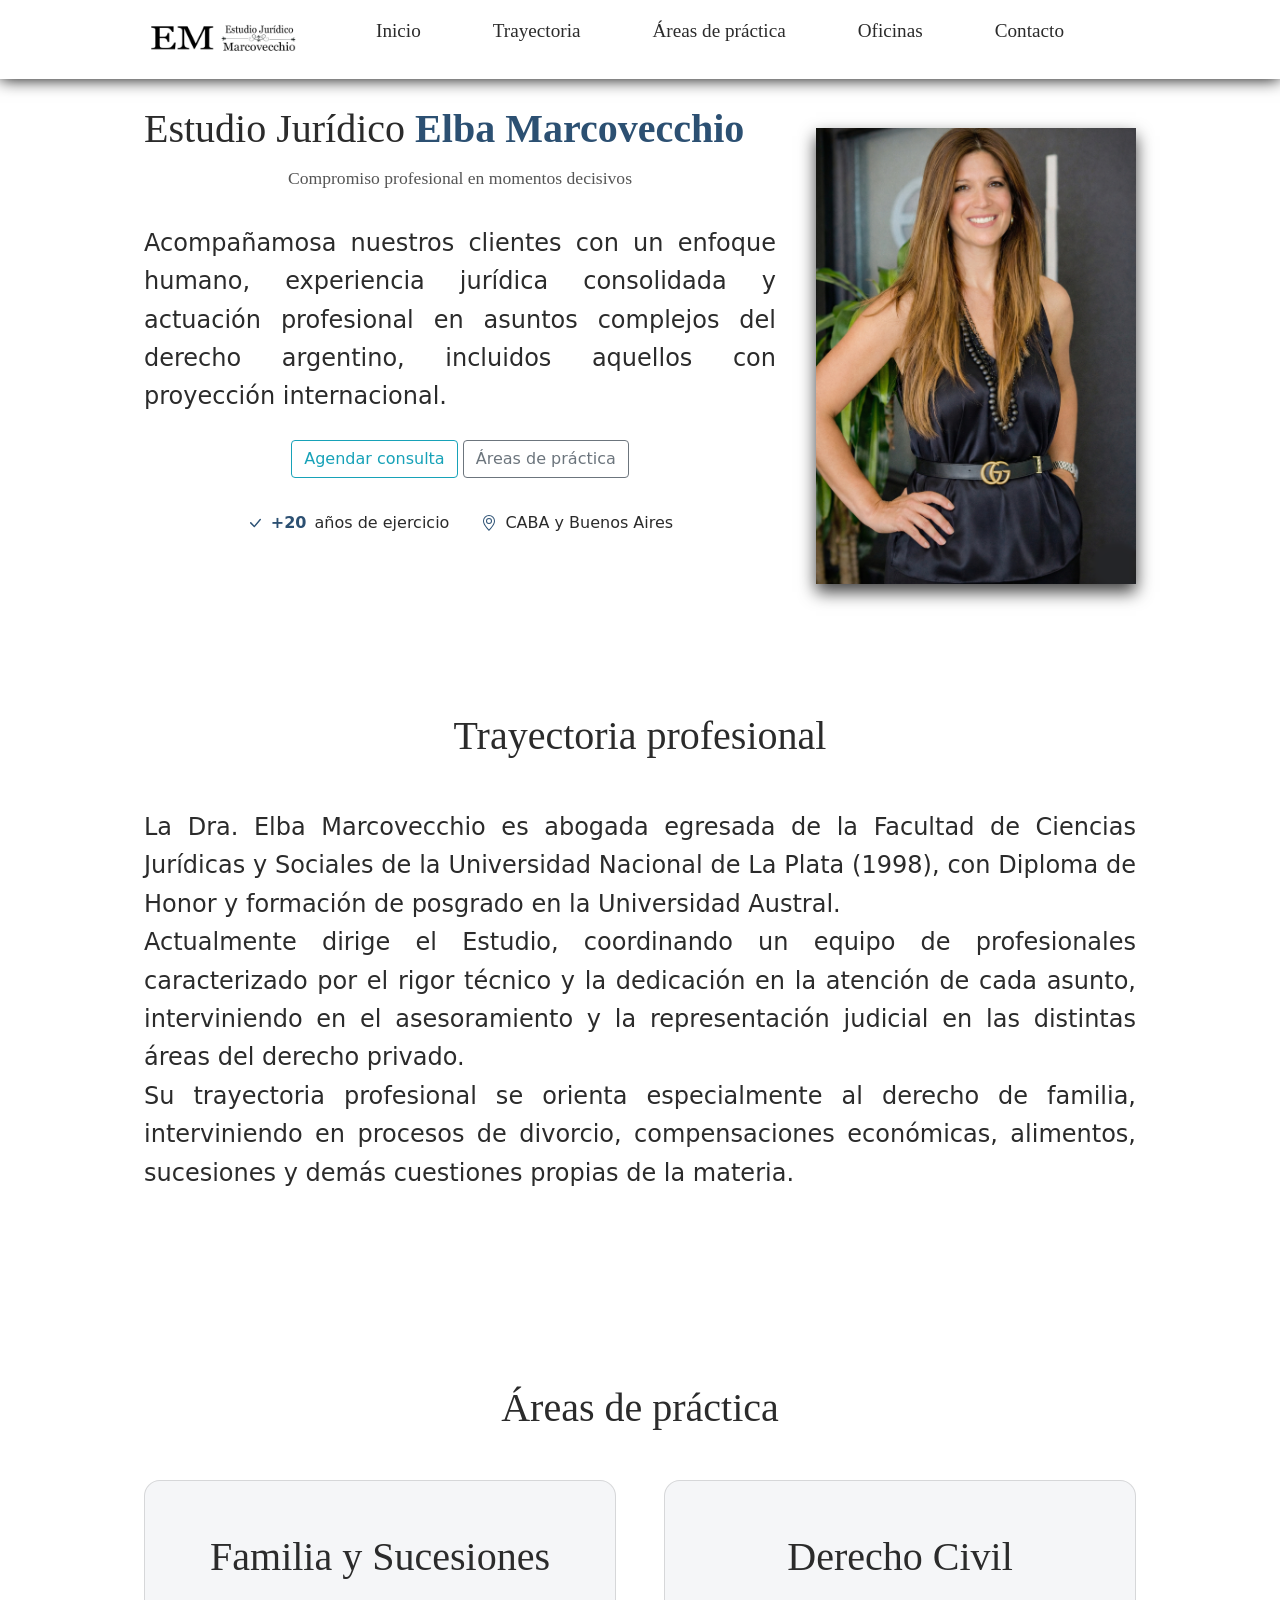
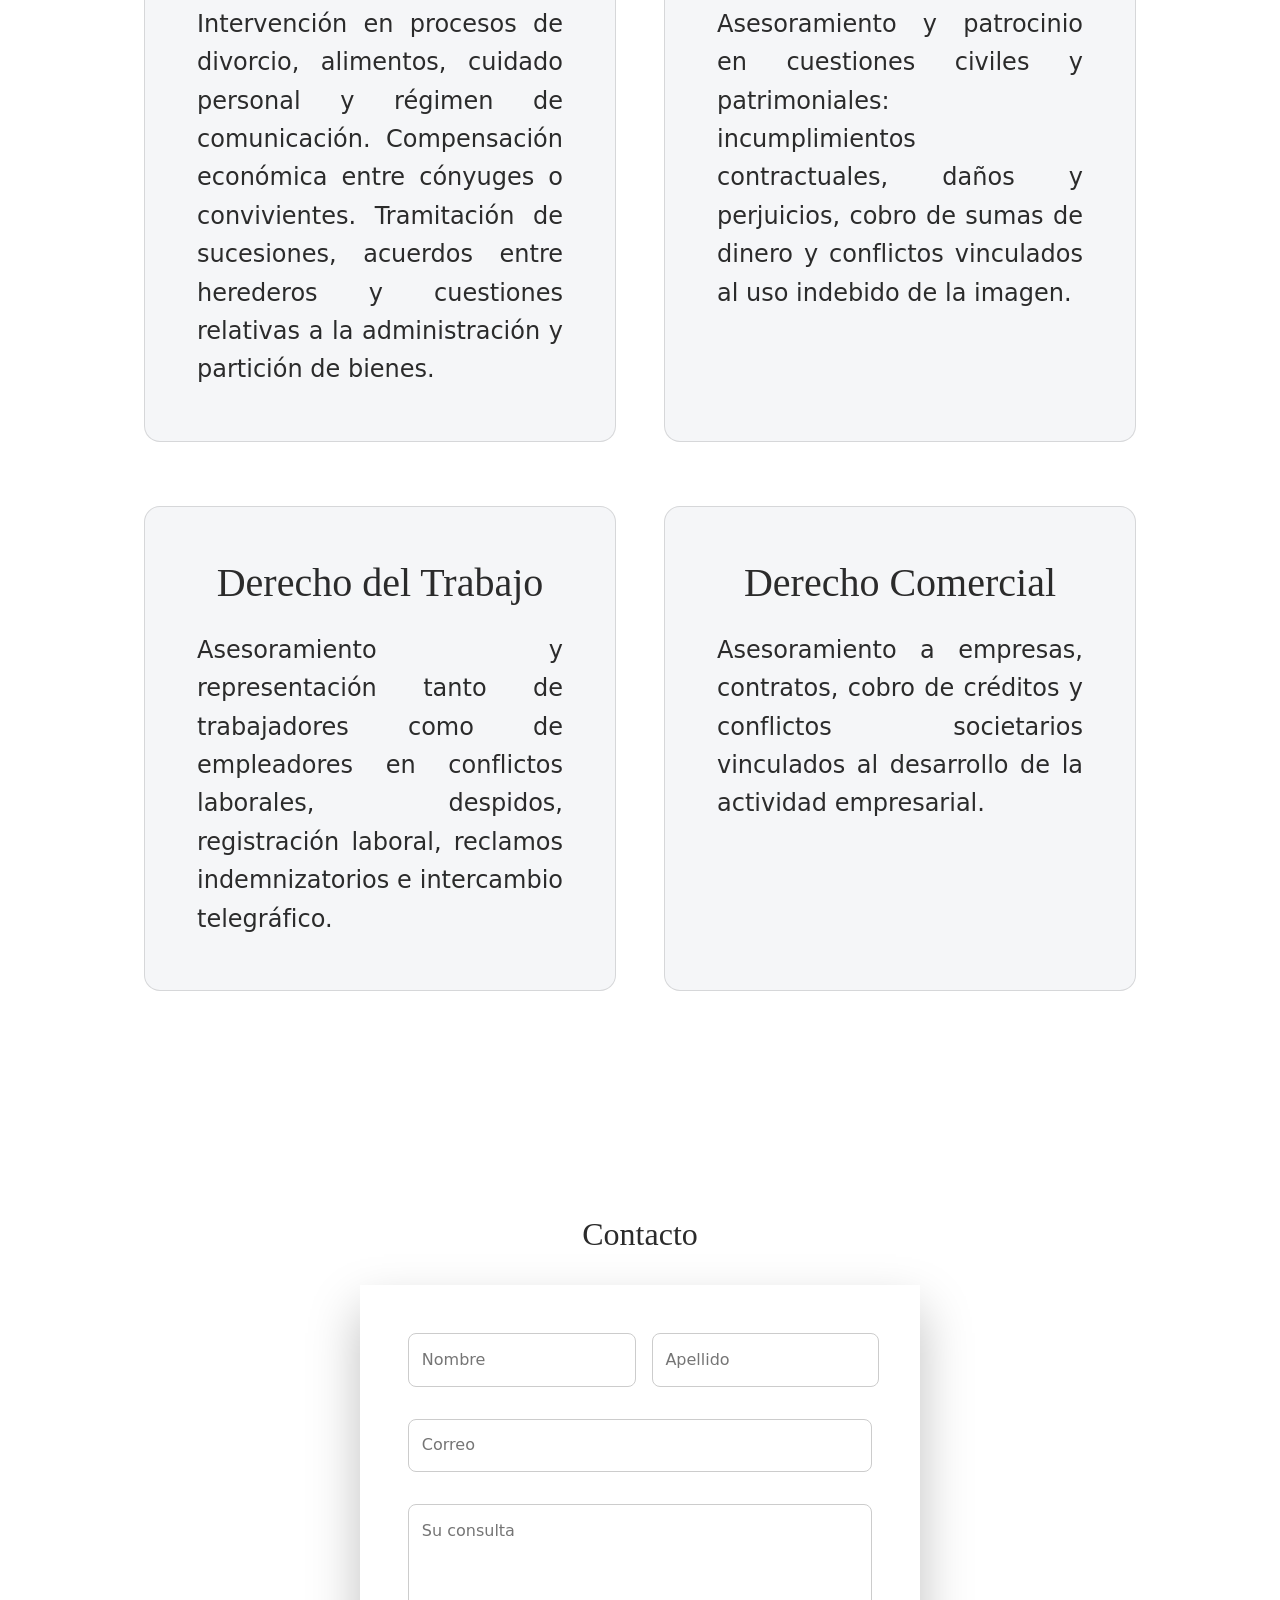
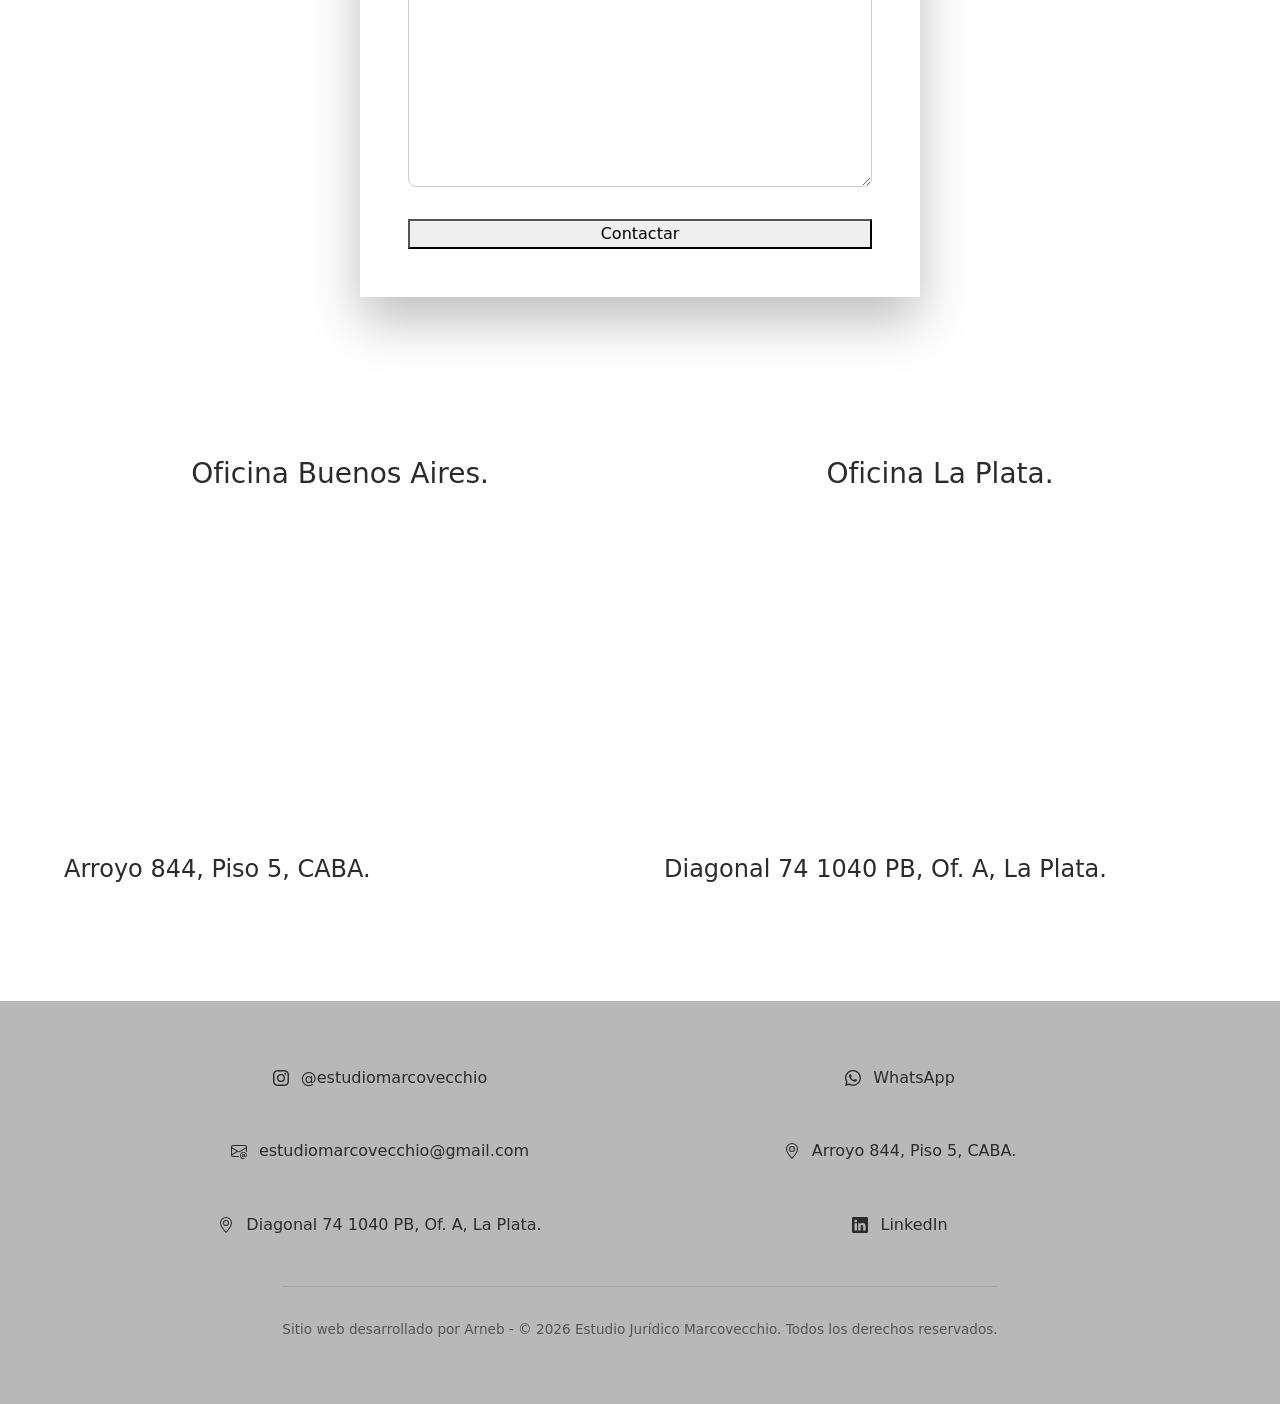
<file: index.html>
<!DOCTYPE html>
<html lang="es">
<head>
  <meta charset="UTF-8" />
  <meta name="viewport" content="width=device-width, initial-scale=1.0" />
  <title>Estudio Marcovecchio</title>

<link rel="stylesheet" href="https://cdn.jsdelivr.net/npm/bootstrap@4.1.3/dist/css/bootstrap.min.css" integrity="sha384-MCw98/SFnGE8fJT3GXwEOngsV7Zt27NXFoaoApmYm81iuXoPkFOJwJ8ERdknLPMO" crossorigin="anonymous">

  <link rel="stylesheet" href="css/styles.css" />
</head>

<body>

  <!-- ENCABEZADO -->
  <header class="encabezado-sitio">
    <div class="encabezado-contenedor">

      <div class="marca-logo">

        <img src="media/img/Logo1.png" alt="logo Elba" />

      </div>


    <button class="nav-toggle" aria-label="Abrir menú">
      <svg xmlns="http://www.w3.org/2000/svg" width="16" height="16" fill="currentColor" class="bi bi-list" viewBox="0 0 16 16">
  <path fill-rule="evenodd" d="M2.5 12a.5.5 0 0 1 .5-.5h10a.5.5 0 0 1 0 1H3a.5.5 0 0 1-.5-.5m0-4a.5.5 0 0 1 .5-.5h10a.5.5 0 0 1 0 1H3a.5.5 0 0 1-.5-.5m0-4a.5.5 0 0 1 .5-.5h10a.5.5 0 0 1 0 1H3a.5.5 0 0 1-.5-.5"/>
</svg>
    </button>


      <nav class="nav-principal">
        <ul class="lista-nav">
          <li><a href="#inicio">Inicio</a></li>
          <li><a href="#trayectoria">Trayectoria</a></li>
          <li><a href="#practicas">Áreas de práctica</a></li>
          <li><a href="#oficinas">Oficinas</a></li>
          <li><a href="#contacto">Contacto</a></li>
        </ul>
      </nav>
    </div>
  </header>
  


  <main>


    <!--Bio-->

    <section class="bloque-texto animar-scroll bloque-bio" id="inicio">

    <div class="bio-contenedor">

      <div class="bio-texto">
        <div class="titular">
          <p class="titulo-principal">Estudio Jurídico  <strong>Elba Marcovecchio</strong> </p>
        </div>
        <span>Compromiso profesional en momentos decisivos</span>

        <p>
          Acompañamosa nuestros clientes con un enfoque humano, experiencia jurídica consolidada y actuación profesional en asuntos complejos del derecho argentino, incluidos aquellos con proyección internacional.
        </p>


        <a href="#contacto" class="btn btn-outline-info"> Agendar consulta</a>
        <a href="#practicas" class="btn btn-outline-secondary"> Áreas de práctica</a>

        <div class="experiencia-info">
          <p><svg xmlns="http://www.w3.org/2000/svg" width="16" height="16" fill="#2d5275" class="bi bi-check-lg" viewBox="0 0 16 16">
  <path d="M12.736 3.97a.733.733 0 0 1 1.047 0c.286.289.29.756.01 1.05L7.88 12.01a.733.733 0 0 1-1.065.02L3.217 8.384a.757.757 0 0 1 0-1.06.733.733 0 0 1 1.047 0l3.052 3.093 5.4-6.425z"/>
</svg> <strong>+20</strong> años de ejercicio</p>
          <p><svg xmlns="http://www.w3.org/2000/svg" width="16" height="16" fill="#2d5275" class="bi bi-geo-alt" viewBox="0 0 16 16">
  <path d="M12.166 8.94c-.524 1.062-1.234 2.12-1.96 3.07A32 32 0 0 1 8 14.58a32 32 0 0 1-2.206-2.57c-.726-.95-1.436-2.008-1.96-3.07C3.304 7.867 3 6.862 3 6a5 5 0 0 1 10 0c0 .862-.305 1.867-.834 2.94M8 16s6-5.686 6-10A6 6 0 0 0 2 6c0 4.314 6 10 6 10"/>
  <path d="M8 8a2 2 0 1 1 0-4 2 2 0 0 1 0 4m0 1a3 3 0 1 0 0-6 3 3 0 0 0 0 6"/>
</svg> CABA y Buenos Aires</p>
        </div>

      </div>

      <div class="bio-imagen">
        <img src="media/img/Elba.png" alt="Elba Marcovecchio">
      </div>


    </div>

    </section>


    <!--Trayectoria-->

    <section class="bloque-texto animar-scroll" id="trayectoria">

      <div class="titular">
      <h1>Trayectoria profesional</h1>
      </div>

      <p>
          La Dra. Elba Marcovecchio es abogada egresada de la Facultad de Ciencias Jurídicas y Sociales de la Universidad Nacional de La Plata (1998), con Diploma de Honor y formación de posgrado en la Universidad Austral. <br>

          Actualmente dirige el Estudio, coordinando un equipo de profesionales caracterizado por el rigor técnico y la dedicación en la atención de cada asunto, interviniendo en el asesoramiento y la representación judicial en las distintas áreas del derecho privado. <br>

          Su trayectoria profesional se orienta especialmente al derecho de familia, interviniendo en procesos de divorcio, compensaciones económicas, alimentos, sucesiones y demás cuestiones propias de la materia.</p>
    </section>



    <!--Areas Práctica-->
<section class="bloque-texto animar-scroll" id="practicas">

  <h1>Áreas de práctica</h1>

  <div class="areas-contenedor">

    <article class="card">
      <div class="card-body">
        <h1 class="card-title">Familia y Sucesiones</h1>
        <p class="card-text">
          Intervención en procesos de divorcio, alimentos, cuidado personal y régimen de comunicación. Compensación económica entre cónyuges o convivientes. Tramitación de sucesiones, acuerdos entre herederos y cuestiones relativas a la administración y partición de bienes.
        </p>
      </div>
    </article>

    <article class="card">
      <div class="card-body">
        <h1 class="card-title">Derecho Civil </h1>
        <p class="card-text">
          Asesoramiento y patrocinio en cuestiones civiles y patrimoniales: incumplimientos contractuales, daños y perjuicios, cobro de sumas de dinero y conflictos vinculados al uso indebido de la imagen.
        </p>
      </div>
    </article>

    <article class="card">
      <div class="card-body">
        <h1 class="card-title">Derecho del Trabajo</h1>
        <p class="card-text">
          Asesoramiento y representación tanto de trabajadores como de empleadores en conflictos laborales, despidos, registración laboral, reclamos indemnizatorios e intercambio telegráfico.
        </p>
      </div>
    </article>

    <article class="card">
      <div class="card-body">
        <h1 class="card-title">Derecho Comercial</h1>
        <p class="card-text">
          Asesoramiento a empresas, contratos, cobro de créditos y conflictos societarios vinculados al desarrollo de la actividad empresarial.
        </p>
      </div>
    </article>

  </div>
</section>



    <section class="contenedor-centro" id="contacto">

        <h2 class="titulo-formulario">Contacto</h2>

      <div class="contenedor-forms">
         <form
            action="https://formspree.io/f/xgvpolge"
            method="POST"
            class="forms"
            id="myForm">
                <div class="fila-doble">
                    <label>
                    <input type="text" name="name" placeholder="Nombre" required>
                    </label>

                    <label>
                    <input type="text" name="apellido" placeholder="Apellido" required>
                    </label>
                </div>

                <label class="campo-ancho">
                    <input
                    type="email"
                    name="email"
                    placeholder="Correo"
                    required
                    pattern="[a-z0-9._%+-]+@[a-z0-9.-]+\.[a-z]{2,}$"
                    title="Ingresa un correo válido">
                </label>

                <!-- Mensaje -->
                <label class="campo-ancho">
                    <textarea name="mensaje" rows="10" placeholder="Su consulta" required></textarea>
                </label>

                <button type="submit" >Contactar</button>
            </form>
        </div>
    </section>








    <section class="contenedor-mapas" id="oficinas">


      <!-- Iframes ubicación-->

        <div class="seccion-mapas">
          <h3>Oficina Buenos Aires.</h3>

          <div class="mapa-contenedor">
            <iframe src="https://www.google.com/maps/embed?pb=!1m18!1m12!1m3!1d3284.4805594510135!2d-58.379100900000005!3d-34.5920078!2m3!1f0!2f0!3f0!3m2!1i1024!2i768!4f13.1!3m3!1m2!1s0x95bccab6cc93ffff%3A0x1d2033dccee79d88!2sArroyo%20844%20Piso%205%2C%20C1011%20Cdad.%20Aut%C3%B3noma%20de%20Buenos%20Aires!5e0!3m2!1ses!2sar!4v1769741384436!5m2!1ses!2sar" width="600" height="450" style="border:0;" allowfullscreen="" loading="lazy" referrerpolicy="no-referrer-when-downgrade"></iframe>   
          </div>

          <p>Arroyo 844, Piso 5, CABA.</p>

        </div>

        <div class="seccion-mapas">
          <h3>Oficina La Plata.</h3>

          <div class="mapa-contenedor">
            <iframe src="https://www.google.com/maps/embed?pb=!1m18!1m12!1m3!1d3271.9470305341156!2d-57.95770442519456!3d-34.90777877361829!2m3!1f0!2f0!3f0!3m2!1i1024!2i768!4f13.1!3m3!1m2!1s0x95a2e64970d5a271%3A0x216a01381fc1d5d!2sDNO%2C%20Diag.%2074%201040%2C%20B1902%20La%20Plata%2C%20Provincia%20de%20Buenos%20Aires!5e0!3m2!1ses!2sar!4v1769741443963!5m2!1ses!2sar" width="600" height="450" style="border:0;" allowfullscreen="" loading="lazy" referrerpolicy="no-referrer-when-downgrade"></iframe>
          </div>

          <p>Diagonal 74 1040 PB, Of. A, La Plata.</p>
        </div>


    </section>



  </main>



  <!-- PIE DE PÁGINA -->
<footer>

  <div class="footer-contenedor">


    <div class="item-icono-texto">
      <svg xmlns="http://www.w3.org/2000/svg" width="16" height="16" fill="currentColor" class="bi bi-instagram" viewBox="0 0 16 16">
  <path d="M8 0C5.829 0 5.556.01 4.703.048 3.85.088 3.269.222 2.76.42a3.9 3.9 0 0 0-1.417.923A3.9 3.9 0 0 0 .42 2.76C.222 3.268.087 3.85.048 4.7.01 5.555 0 5.827 0 8.001c0 2.172.01 2.444.048 3.297.04.852.174 1.433.372 1.942.205.526.478.972.923 1.417.444.445.89.719 1.416.923.51.198 1.09.333 1.942.372C5.555 15.99 5.827 16 8 16s2.444-.01 3.298-.048c.851-.04 1.434-.174 1.943-.372a3.9 3.9 0 0 0 1.416-.923c.445-.445.718-.891.923-1.417.197-.509.332-1.09.372-1.942C15.99 10.445 16 10.173 16 8s-.01-2.445-.048-3.299c-.04-.851-.175-1.433-.372-1.941a3.9 3.9 0 0 0-.923-1.417A3.9 3.9 0 0 0 13.24.42c-.51-.198-1.092-.333-1.943-.372C10.443.01 10.172 0 7.998 0zm-.717 1.442h.718c2.136 0 2.389.007 3.232.046.78.035 1.204.166 1.486.275.373.145.64.319.92.599s.453.546.598.92c.11.281.24.705.275 1.485.039.843.047 1.096.047 3.231s-.008 2.389-.047 3.232c-.035.78-.166 1.203-.275 1.485a2.5 2.5 0 0 1-.599.919c-.28.28-.546.453-.92.598-.28.11-.704.24-1.485.276-.843.038-1.096.047-3.232.047s-2.39-.009-3.233-.047c-.78-.036-1.203-.166-1.485-.276a2.5 2.5 0 0 1-.92-.598 2.5 2.5 0 0 1-.6-.92c-.109-.281-.24-.705-.275-1.485-.038-.843-.046-1.096-.046-3.233s.008-2.388.046-3.231c.036-.78.166-1.204.276-1.486.145-.373.319-.64.599-.92s.546-.453.92-.598c.282-.11.705-.24 1.485-.276.738-.034 1.024-.044 2.515-.045zm4.988 1.328a.96.96 0 1 0 0 1.92.96.96 0 0 0 0-1.92m-4.27 1.122a4.109 4.109 0 1 0 0 8.217 4.109 4.109 0 0 0 0-8.217m0 1.441a2.667 2.667 0 1 1 0 5.334 2.667 2.667 0 0 1 0-5.334"/>
</svg>
      <a href="https://www.instagram.com/estudiomarcovecchio/">@estudiomarcovecchio</a>
    </div>

    <div class="item-icono-texto">
      <svg xmlns="http://www.w3.org/2000/svg" width="16" height="16" fill="currentColor" class="bi bi-whatsapp" viewBox="0 0 16 16">
  <path d="M13.601 2.326A7.85 7.85 0 0 0 7.994 0C3.627 0 .068 3.558.064 7.926c0 1.399.366 2.76 1.057 3.965L0 16l4.204-1.102a7.9 7.9 0 0 0 3.79.965h.004c4.368 0 7.926-3.558 7.93-7.93A7.9 7.9 0 0 0 13.6 2.326zM7.994 14.521a6.6 6.6 0 0 1-3.356-.92l-.24-.144-2.494.654.666-2.433-.156-.251a6.56 6.56 0 0 1-1.007-3.505c0-3.626 2.957-6.584 6.591-6.584a6.56 6.56 0 0 1 4.66 1.931 6.56 6.56 0 0 1 1.928 4.66c-.004 3.639-2.961 6.592-6.592 6.592m3.615-4.934c-.197-.099-1.17-.578-1.353-.646-.182-.065-.315-.099-.445.099-.133.197-.513.646-.627.775-.114.133-.232.148-.43.05-.197-.1-.836-.308-1.592-.985-.59-.525-.985-1.175-1.103-1.372-.114-.198-.011-.304.088-.403.087-.088.197-.232.296-.346.1-.114.133-.198.198-.33.065-.134.034-.248-.015-.347-.05-.099-.445-1.076-.612-1.47-.16-.389-.323-.335-.445-.34-.114-.007-.247-.007-.38-.007a.73.73 0 0 0-.529.247c-.182.198-.691.677-.691 1.654s.71 1.916.81 2.049c.098.133 1.394 2.132 3.383 2.992.47.205.84.326 1.129.418.475.152.904.129 1.246.08.38-.058 1.171-.48 1.338-.943.164-.464.164-.86.114-.943-.049-.084-.182-.133-.38-.232"/>
</svg>
      <a href="https://api.whatsapp.com/send/?phone=%2B5491173672942&text&type=phone_number&app_absent=0&utm_source=ig">WhatsApp</a>
    </div>
    
    <div class="item-icono-texto">
      <svg xmlns="http://www.w3.org/2000/svg" width="16" height="16" fill="currentColor" class="bi bi-envelope-at" viewBox="0 0 16 16">
  <path d="M2 2a2 2 0 0 0-2 2v8.01A2 2 0 0 0 2 14h5.5a.5.5 0 0 0 0-1H2a1 1 0 0 1-.966-.741l5.64-3.471L8 9.583l7-4.2V8.5a.5.5 0 0 0 1 0V4a2 2 0 0 0-2-2zm3.708 6.208L1 11.105V5.383zM1 4.217V4a1 1 0 0 1 1-1h12a1 1 0 0 1 1 1v.217l-7 4.2z"/>
  <path d="M14.247 14.269c1.01 0 1.587-.857 1.587-2.025v-.21C15.834 10.43 14.64 9 12.52 9h-.035C10.42 9 9 10.36 9 12.432v.214C9 14.82 10.438 16 12.358 16h.044c.594 0 1.018-.074 1.237-.175v-.73c-.245.11-.673.18-1.18.18h-.044c-1.334 0-2.571-.788-2.571-2.655v-.157c0-1.657 1.058-2.724 2.64-2.724h.04c1.535 0 2.484 1.05 2.484 2.326v.118c0 .975-.324 1.39-.639 1.39-.232 0-.41-.148-.41-.42v-2.19h-.906v.569h-.03c-.084-.298-.368-.63-.954-.63-.778 0-1.259.555-1.259 1.4v.528c0 .892.49 1.434 1.26 1.434.471 0 .896-.227 1.014-.643h.043c.118.42.617.648 1.12.648m-2.453-1.588v-.227c0-.546.227-.791.573-.791.297 0 .572.192.572.708v.367c0 .573-.253.744-.564.744-.354 0-.581-.215-.581-.8Z"/>
</svg>
      <a href="mailto:estudiomarcovecchio@gmail.com">estudiomarcovecchio@gmail.com</a>
      </div>

      <div class="item-icono-texto">
        <svg xmlns="http://www.w3.org/2000/svg" width="16" height="16" fill="currentColor" class="bi bi-geo-alt" viewBox="0 0 16 16">
  <path d="M12.166 8.94c-.524 1.062-1.234 2.12-1.96 3.07A32 32 0 0 1 8 14.58a32 32 0 0 1-2.206-2.57c-.726-.95-1.436-2.008-1.96-3.07C3.304 7.867 3 6.862 3 6a5 5 0 0 1 10 0c0 .862-.305 1.867-.834 2.94M8 16s6-5.686 6-10A6 6 0 0 0 2 6c0 4.314 6 10 6 10"/>
  <path d="M8 8a2 2 0 1 1 0-4 2 2 0 0 1 0 4m0 1a3 3 0 1 0 0-6 3 3 0 0 0 0 6"/>
</svg>

        <a href="#oficinas">Arroyo 844, Piso 5, CABA.</a>
      </div>
      
       <div class="item-icono-texto">
        <svg xmlns="http://www.w3.org/2000/svg" width="16" height="16" fill="currentColor" class="bi bi-geo-alt" viewBox="0 0 16 16">
  <path d="M12.166 8.94c-.524 1.062-1.234 2.12-1.96 3.07A32 32 0 0 1 8 14.58a32 32 0 0 1-2.206-2.57c-.726-.95-1.436-2.008-1.96-3.07C3.304 7.867 3 6.862 3 6a5 5 0 0 1 10 0c0 .862-.305 1.867-.834 2.94M8 16s6-5.686 6-10A6 6 0 0 0 2 6c0 4.314 6 10 6 10"/>
  <path d="M8 8a2 2 0 1 1 0-4 2 2 0 0 1 0 4m0 1a3 3 0 1 0 0-6 3 3 0 0 0 0 6"/>
</svg>
        <a href="#oficinas">Diagonal 74 1040 PB, Of. A, La Plata.</a>

    </div>

    <div class="item-icono-texto">
      <svg xmlns="http://www.w3.org/2000/svg" width="16" height="16" fill="currentColor" class="bi bi-linkedin" viewBox="0 0 16 16">
  <path d="M0 1.146C0 .513.526 0 1.175 0h13.65C15.474 0 16 .513 16 1.146v13.708c0 .633-.526 1.146-1.175 1.146H1.175C.526 16 0 15.487 0 14.854zm4.943 12.248V6.169H2.542v7.225zm-1.2-8.212c.837 0 1.358-.554 1.358-1.248-.015-.709-.52-1.248-1.342-1.248S2.4 3.226 2.4 3.934c0 .694.521 1.248 1.327 1.248zm4.908 8.212V9.359c0-.216.016-.432.08-.586.173-.431.568-.878 1.232-.878.869 0 1.216.662 1.216 1.634v3.865h2.401V9.25c0-2.22-1.184-3.252-2.764-3.252-1.274 0-1.845.7-2.165 1.193v.025h-.016l.016-.025V6.169h-2.4c.03.678 0 7.225 0 7.225z"/>
</svg>
      <a href="https://www.linkedin.com/in/elba-marcovecchio-76972324/">LinkedIn</a>
    </div>

    <div class="footer-marca">
      <p>Sitio web desarrollado por <a href="https://springboybnuy.github.io/Arneb-studio/">Arneb</a> - © 2026 Estudio Jurídico Marcovecchio. Todos los derechos reservados.</p>
    </div>
  </div>
</footer>


  <script src="js/main.js"></script>
</body>
</html>
</file>
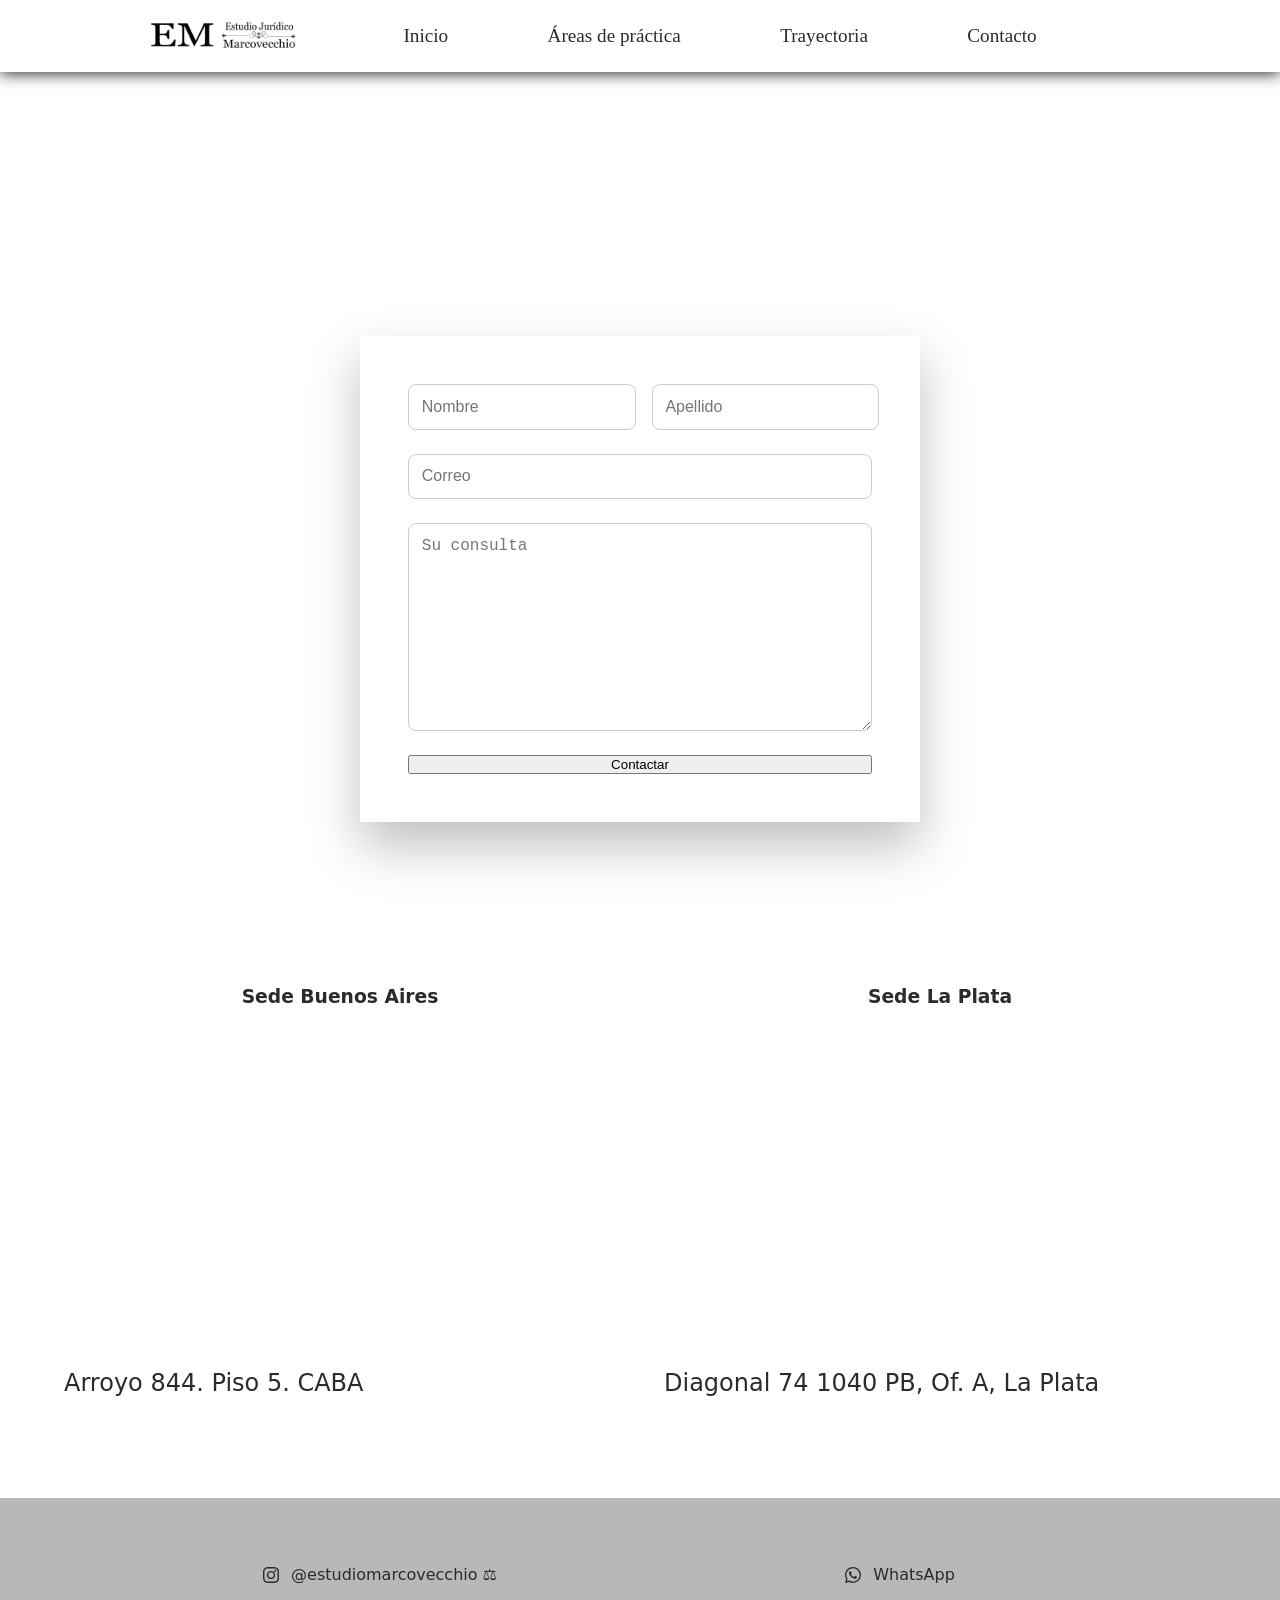
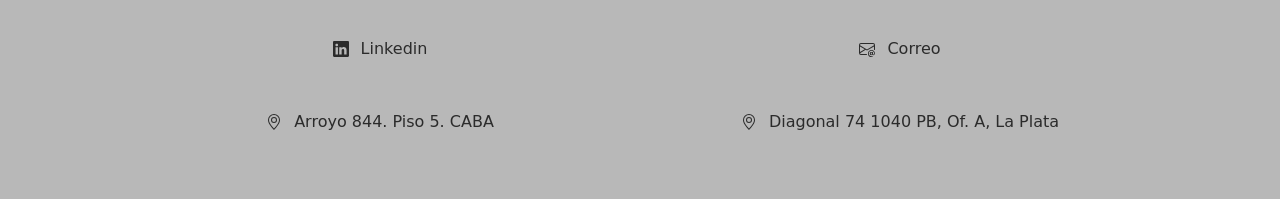
<file: pages/Contacto.html>
<!DOCTYPE html>
<html lang="es">
<head>
  <meta charset="UTF-8" />
  <meta name="viewport" content="width=device-width, initial-scale=1.0" />
  <title>Estudio Marcovecchio</title>

<link
  rel="stylesheet"
  href="https://cdn.jsdelivr.net/npm/bootstrap-icons@1.11.1/font/bootstrap-icons.css"
/>

  <link rel="stylesheet" href="../css/styles.css" />
</head>

<body>

  <!-- ENCABEZADO -->
  <header class="encabezado-sitio">
    <div class="encabezado-contenedor">

      <div class="marca-logo">
        <img src="../media/img/Logo1.png" alt="logo Elba" />
      </div>

      <nav class="nav-principal">
        <ul class="lista-nav">
          <li><a href="../Index.html">Inicio</a></li>
          <li><a href="#">Áreas de práctica</a></li>
          <li><a href="#">Trayectoria</a></li>
          <li><a href="#">Contacto</a></li>
        </ul>
      </nav>
    </div>
  </header>
  


  <main>

    <section class="contenedor-centro">
        
      <div class="contenedor-forms">
         <form
            action="https://formspree.io/f/xgvpolge"
            method="POST"
            class="forms"
            id="myForm">
                <div class="fila-doble">
                    <label>
                    <input type="text" name="name" placeholder="Nombre" required>
                    </label>

                    <label>
                    <input type="text" name="apellido" placeholder="Apellido" required>
                    </label>
                </div>

                <label class="campo-ancho">
                    <input
                    type="email"
                    name="email"
                    placeholder="Correo"
                    required
                    pattern="[a-z0-9._%+-]+@[a-z0-9.-]+\.[a-z]{2,}$"
                    title="Ingresa un correo válido">
                </label>

                <!-- Mensaje -->
                <label class="campo-ancho">
                    <textarea name="mensaje" rows="10" placeholder="Su consulta" required></textarea>
                </label>

                <button type="submit" >Contactar</button>
            </form>


        </div>
    </section>



    <section class="contenedor-mapas">


      <!-- Iframes ubicación-->

        <div class="seccion-mapas">
          <h3>Sede Buenos Aires</h3>

          <div class="mapa-contenedor">
            <iframe src="https://www.google.com/maps/embed?pb=!1m18!1m12!1m3!1d3284.4805594510135!2d-58.379100900000005!3d-34.5920078!2m3!1f0!2f0!3f0!3m2!1i1024!2i768!4f13.1!3m3!1m2!1s0x95bccab6cc93ffff%3A0x1d2033dccee79d88!2sArroyo%20844%20Piso%205%2C%20C1011%20Cdad.%20Aut%C3%B3noma%20de%20Buenos%20Aires!5e0!3m2!1ses!2sar!4v1769741384436!5m2!1ses!2sar" width="600" height="450" style="border:0;" allowfullscreen="" loading="lazy" referrerpolicy="no-referrer-when-downgrade"></iframe>    </div>

          <p>Arroyo 844. Piso 5. CABA</p>

        </div>

        <div class="seccion-mapas">
          <h3>Sede La Plata</h3>

          <div class="mapa-contenedor">
            <iframe src="https://www.google.com/maps/embed?pb=!1m18!1m12!1m3!1d3271.9470305341156!2d-57.95770442519456!3d-34.90777877361829!2m3!1f0!2f0!3f0!3m2!1i1024!2i768!4f13.1!3m3!1m2!1s0x95a2e64970d5a271%3A0x216a01381fc1d5d!2sDNO%2C%20Diag.%2074%201040%2C%20B1902%20La%20Plata%2C%20Provincia%20de%20Buenos%20Aires!5e0!3m2!1ses!2sar!4v1769741443963!5m2!1ses!2sar" width="600" height="450" style="border:0;" allowfullscreen="" loading="lazy" referrerpolicy="no-referrer-when-downgrade"></iframe>
          </div>

          <p>Diagonal 74 1040 PB, Of. A, La Plata</p>
        </div>


    </section>



  </main>



  <!-- PIE DE PÁGINA -->
<footer>

  <div class="footer-contenedor">


    <div class="item-icono-texto">
      <svg xmlns="http://www.w3.org/2000/svg" width="16" height="16" fill="currentColor" class="bi bi-instagram" viewBox="0 0 16 16">
  <path d="M8 0C5.829 0 5.556.01 4.703.048 3.85.088 3.269.222 2.76.42a3.9 3.9 0 0 0-1.417.923A3.9 3.9 0 0 0 .42 2.76C.222 3.268.087 3.85.048 4.7.01 5.555 0 5.827 0 8.001c0 2.172.01 2.444.048 3.297.04.852.174 1.433.372 1.942.205.526.478.972.923 1.417.444.445.89.719 1.416.923.51.198 1.09.333 1.942.372C5.555 15.99 5.827 16 8 16s2.444-.01 3.298-.048c.851-.04 1.434-.174 1.943-.372a3.9 3.9 0 0 0 1.416-.923c.445-.445.718-.891.923-1.417.197-.509.332-1.09.372-1.942C15.99 10.445 16 10.173 16 8s-.01-2.445-.048-3.299c-.04-.851-.175-1.433-.372-1.941a3.9 3.9 0 0 0-.923-1.417A3.9 3.9 0 0 0 13.24.42c-.51-.198-1.092-.333-1.943-.372C10.443.01 10.172 0 7.998 0zm-.717 1.442h.718c2.136 0 2.389.007 3.232.046.78.035 1.204.166 1.486.275.373.145.64.319.92.599s.453.546.598.92c.11.281.24.705.275 1.485.039.843.047 1.096.047 3.231s-.008 2.389-.047 3.232c-.035.78-.166 1.203-.275 1.485a2.5 2.5 0 0 1-.599.919c-.28.28-.546.453-.92.598-.28.11-.704.24-1.485.276-.843.038-1.096.047-3.232.047s-2.39-.009-3.233-.047c-.78-.036-1.203-.166-1.485-.276a2.5 2.5 0 0 1-.92-.598 2.5 2.5 0 0 1-.6-.92c-.109-.281-.24-.705-.275-1.485-.038-.843-.046-1.096-.046-3.233s.008-2.388.046-3.231c.036-.78.166-1.204.276-1.486.145-.373.319-.64.599-.92s.546-.453.92-.598c.282-.11.705-.24 1.485-.276.738-.034 1.024-.044 2.515-.045zm4.988 1.328a.96.96 0 1 0 0 1.92.96.96 0 0 0 0-1.92m-4.27 1.122a4.109 4.109 0 1 0 0 8.217 4.109 4.109 0 0 0 0-8.217m0 1.441a2.667 2.667 0 1 1 0 5.334 2.667 2.667 0 0 1 0-5.334"/>
</svg>
      <a href="https://www.instagram.com/estudiomarcovecchio/">@estudiomarcovecchio ⚖️</a>
    </div>

    <div class="item-icono-texto">
      <svg xmlns="http://www.w3.org/2000/svg" width="16" height="16" fill="currentColor" class="bi bi-whatsapp" viewBox="0 0 16 16">
  <path d="M13.601 2.326A7.85 7.85 0 0 0 7.994 0C3.627 0 .068 3.558.064 7.926c0 1.399.366 2.76 1.057 3.965L0 16l4.204-1.102a7.9 7.9 0 0 0 3.79.965h.004c4.368 0 7.926-3.558 7.93-7.93A7.9 7.9 0 0 0 13.6 2.326zM7.994 14.521a6.6 6.6 0 0 1-3.356-.92l-.24-.144-2.494.654.666-2.433-.156-.251a6.56 6.56 0 0 1-1.007-3.505c0-3.626 2.957-6.584 6.591-6.584a6.56 6.56 0 0 1 4.66 1.931 6.56 6.56 0 0 1 1.928 4.66c-.004 3.639-2.961 6.592-6.592 6.592m3.615-4.934c-.197-.099-1.17-.578-1.353-.646-.182-.065-.315-.099-.445.099-.133.197-.513.646-.627.775-.114.133-.232.148-.43.05-.197-.1-.836-.308-1.592-.985-.59-.525-.985-1.175-1.103-1.372-.114-.198-.011-.304.088-.403.087-.088.197-.232.296-.346.1-.114.133-.198.198-.33.065-.134.034-.248-.015-.347-.05-.099-.445-1.076-.612-1.47-.16-.389-.323-.335-.445-.34-.114-.007-.247-.007-.38-.007a.73.73 0 0 0-.529.247c-.182.198-.691.677-.691 1.654s.71 1.916.81 2.049c.098.133 1.394 2.132 3.383 2.992.47.205.84.326 1.129.418.475.152.904.129 1.246.08.38-.058 1.171-.48 1.338-.943.164-.464.164-.86.114-.943-.049-.084-.182-.133-.38-.232"/>
</svg>
      <a href="https://api.whatsapp.com/send/?phone=%2B5491173672942&text&type=phone_number&app_absent=0&utm_source=ig">WhatsApp</a>
    </div>

    <div class="item-icono-texto">
      <svg xmlns="http://www.w3.org/2000/svg" width="16" height="16" fill="currentColor" class="bi bi-linkedin" viewBox="0 0 16 16">
  <path d="M0 1.146C0 .513.526 0 1.175 0h13.65C15.474 0 16 .513 16 1.146v13.708c0 .633-.526 1.146-1.175 1.146H1.175C.526 16 0 15.487 0 14.854zm4.943 12.248V6.169H2.542v7.225zm-1.2-8.212c.837 0 1.358-.554 1.358-1.248-.015-.709-.52-1.248-1.342-1.248S2.4 3.226 2.4 3.934c0 .694.521 1.248 1.327 1.248zm4.908 8.212V9.359c0-.216.016-.432.08-.586.173-.431.568-.878 1.232-.878.869 0 1.216.662 1.216 1.634v3.865h2.401V9.25c0-2.22-1.184-3.252-2.764-3.252-1.274 0-1.845.7-2.165 1.193v.025h-.016l.016-.025V6.169h-2.4c.03.678 0 7.225 0 7.225z"/>
</svg>
      <a href="#">Linkedin</a>
    </div>
    
    <div class="item-icono-texto">
      <svg xmlns="http://www.w3.org/2000/svg" width="16" height="16" fill="currentColor" class="bi bi-envelope-at" viewBox="0 0 16 16">
  <path d="M2 2a2 2 0 0 0-2 2v8.01A2 2 0 0 0 2 14h5.5a.5.5 0 0 0 0-1H2a1 1 0 0 1-.966-.741l5.64-3.471L8 9.583l7-4.2V8.5a.5.5 0 0 0 1 0V4a2 2 0 0 0-2-2zm3.708 6.208L1 11.105V5.383zM1 4.217V4a1 1 0 0 1 1-1h12a1 1 0 0 1 1 1v.217l-7 4.2z"/>
  <path d="M14.247 14.269c1.01 0 1.587-.857 1.587-2.025v-.21C15.834 10.43 14.64 9 12.52 9h-.035C10.42 9 9 10.36 9 12.432v.214C9 14.82 10.438 16 12.358 16h.044c.594 0 1.018-.074 1.237-.175v-.73c-.245.11-.673.18-1.18.18h-.044c-1.334 0-2.571-.788-2.571-2.655v-.157c0-1.657 1.058-2.724 2.64-2.724h.04c1.535 0 2.484 1.05 2.484 2.326v.118c0 .975-.324 1.39-.639 1.39-.232 0-.41-.148-.41-.42v-2.19h-.906v.569h-.03c-.084-.298-.368-.63-.954-.63-.778 0-1.259.555-1.259 1.4v.528c0 .892.49 1.434 1.26 1.434.471 0 .896-.227 1.014-.643h.043c.118.42.617.648 1.12.648m-2.453-1.588v-.227c0-.546.227-.791.573-.791.297 0 .572.192.572.708v.367c0 .573-.253.744-.564.744-.354 0-.581-.215-.581-.8Z"/>
</svg>
      <a href="#">Correo</a>
      </div>

      <div class="item-icono-texto">
        <svg xmlns="http://www.w3.org/2000/svg" width="16" height="16" fill="currentColor" class="bi bi-geo-alt" viewBox="0 0 16 16">
  <path d="M12.166 8.94c-.524 1.062-1.234 2.12-1.96 3.07A32 32 0 0 1 8 14.58a32 32 0 0 1-2.206-2.57c-.726-.95-1.436-2.008-1.96-3.07C3.304 7.867 3 6.862 3 6a5 5 0 0 1 10 0c0 .862-.305 1.867-.834 2.94M8 16s6-5.686 6-10A6 6 0 0 0 2 6c0 4.314 6 10 6 10"/>
  <path d="M8 8a2 2 0 1 1 0-4 2 2 0 0 1 0 4m0 1a3 3 0 1 0 0-6 3 3 0 0 0 0 6"/>
</svg>

        <a href="#">Arroyo 844. Piso 5. CABA</a>
      </div>
      
       <div class="item-icono-texto">
        <svg xmlns="http://www.w3.org/2000/svg" width="16" height="16" fill="currentColor" class="bi bi-geo-alt" viewBox="0 0 16 16">
  <path d="M12.166 8.94c-.524 1.062-1.234 2.12-1.96 3.07A32 32 0 0 1 8 14.58a32 32 0 0 1-2.206-2.57c-.726-.95-1.436-2.008-1.96-3.07C3.304 7.867 3 6.862 3 6a5 5 0 0 1 10 0c0 .862-.305 1.867-.834 2.94M8 16s6-5.686 6-10A6 6 0 0 0 2 6c0 4.314 6 10 6 10"/>
  <path d="M8 8a2 2 0 1 1 0-4 2 2 0 0 1 0 4m0 1a3 3 0 1 0 0-6 3 3 0 0 0 0 6"/>
</svg>
        <a href="#">Diagonal 74 1040 PB, Of. A, La Plata</a>

    </div>

  </div>
</footer>


  <script src="../js/main.js"></script>
</body>
</html>
</file>
<file: css/styles.css>
/*
   Variables html
*/

:root {
  --color-primary: #1f2a44;
  --color-secondary: #2c5072;
  --color-text: #2b2b2b;
  --color-muted: #6b6b6b;

  --font-title: serif;
  --font-body: system-ui, sans-serif;

  --max-width: 65rem;
  
}


/* 
totalidad pagina
*/

*,
*::before,
*::after {
  box-sizing: border-box;
  margin: 0;
  padding: 0;
}

body {
  font-family: var(--font-body);
  color: var(--color-text);
  line-height: 1.6;
  overflow-x: hidden;
  width: 100%;
  
}

html{
  scroll-behavior: smooth;
  scroll-padding-top: 8rem;
}

main{
  padding-top:11rem;
}

section {
  scroll-margin-top: 8rem;
}


h1{
  font-family: var(--font-title);
}

.titulo-principal{
  font-family: var(--font-title);
  font-size: 2.5rem;
  line-height: 1.6;
}

p{
  font-family: var(--font--body);
  text-align: justify;
}

strong{
  color: var(--color-secondary);
}

main{
  padding-top: 7rem;
}
/* 
ENCABEZADO
*/

.encabezado-sitio {
  position: fixed;
  top: 0;
  width: 100%;
  padding-top: 1rem;
  padding-bottom: 1rem;
  z-index: 10;
  background-color:#ffffff;
  box-shadow: 0 0 1rem rgba(0, 0, 0, 1);
}

.encabezado-contenedor {
  max-width: var(--max-width);
  margin: auto;
  padding: 0 1.5rem;
  display: flex;
  align-items: center;
  justify-content: space-between;
}


.marca-logo img {
  height: 2.5rem;
  width: auto;
  display: block;
}


/* nav */
.nav-principal{
  flex:1;
  display:flex;
  justify-content: center;
}

.nav-principal .lista-nav {
  list-style: none;
  display: flex;
  justify-content: space-evenly;
  width: 100%;
  align-items: center;
}

.nav-principal a {
  position: relative;
  text-decoration: none;
  font-size: 1.2rem;
  color: var(--color-text);
  font-family: var(--font-title);
}

/* linea navegador estudiar después */
.nav-principal a::after {
  content: "";
  position: absolute;
  left: 0;
  bottom: -0.4rem;
  width: 100%;
  height: 0.15rem;
  background-color: var(--color-primary);
  opacity: 0;
  transform: scaleX(0);
  transition: transform 0.25s ease, opacity 0.25s ease;
}

.nav-principal a:hover::after,
.nav-principal a:focus::after {
  opacity: 1;
  transform: scaleX(1);
}

/* linea navegador estudiar después */



/* 
toggle base
*/

.nav-toggle {
  display: none;
  background: none;
  border: none;
  font-size: 2rem;
  cursor: pointer;
}

p{
  font-size: 1.5rem;
}


/* 
bio
*/

.bloque-texto {
  text-align: center;
  margin: 12rem auto 5rem;
  width: 100%;
  max-width: var(--max-width);
  padding: 0 1.5rem;
}

.bloque-texto p {
  margin-bottom: 1.5rem;
}

.bloque-bio{
  margin-top: 0;
  width: 100%;
  max-width: var(--max-width);
  padding: 0 1.5rem;
}

.bio-texto .titular {
  margin-bottom: 0.5rem;
}

.titular{
  margin-top: -4rem;
  margin-bottom: 3rem;
  max-width: auto;
}

.titular h1{
  margin: 0;
}




.bio-contenedor {
  display: flex;
  align-items: center;
  justify-content: space-between;
  gap: 2.5rem;
  width: 100%;
  flex-wrap: wrap;
}

.bio-texto {
  flex: 1 1 55%;
  min-width: 18rem;
}

.bio-texto span {
  display: block;
  margin-top: -1.3rem;
  margin-bottom: 2rem;
  font-size: 1.1rem;
  font-family: var(--font-title);
  opacity: 0.8;
}

.experiencia-info {
  display: flex;
  gap: 2rem;
  justify-content: center;
  margin-top: 2rem;
}

.experiencia-info p {
  display: flex;
  align-items: center;
  gap: 0.5rem;
  margin: 0;
  font-size: 1rem;
}


.bio-imagen {
  margin-top: 1rem;
  flex: 0 0 40%;
  max-width: 20rem;
  width: 100%;
  display: flex;
  justify-content: flex-end;
}

.bio-imagen img {
  width: 100%;
  height: auto;
  max-height: 28.5rem;
  object-fit: cover;
}



/* quito todos los efectos, revisar */
a.btn,
a.btn:hover,
a.btn:focus,
a.btn:active {
  text-decoration: none;
  text-shadow: none;
  box-shadow: none;
  filter: none;
}

.bio-imagen img {
  width: 100%;
  height: auto;
  box-shadow: 0 0.5rem 1rem rgba(0, 0, 0, 0.75);
}

.card {
  background-color: #f5f6f8;
  border-radius: 1rem;
  padding: 2rem;
}

.card-body {
  display: flex;
  flex-direction: column;
  gap: 0.75rem;
}

.card .card-text {
  text-align: justify;
  text-align-last: left;
  hyphens: auto;
}

.areas-contenedor {
  display: grid;
  grid-template-columns: repeat(2, 1fr);
  gap: 3rem;
  margin-top: 3rem;
  row-gap: 4rem;
  column-gap: 3rem;
}


/* animación */

.animar-scroll {
  opacity: 0;
  transform: translateY(2rem);
  transition: opacity 0.6s ease, transform 0.6s ease;
}

.animar-scroll.activo {
  opacity: 1;
  transform: translateY(0);
}


/*
Iframes
*/ 

.contenedor-mapas {
  width: 90%;
  margin: 6rem auto;

  display: flex;
  justify-content: space-between;
  gap: 3rem;
}

.seccion-mapas {
  width: 48%;
  text-align: center;
  display: flex;
  flex-direction: column;
  gap: 1rem;
}

.mapa-contenedor {
  width: 100%;
  height: 20rem;
}

.mapa-contenedor iframe {
  width: 100%;
  height: 100%;
  border: 0;
}


/*
Forms
*/

.titulo-formulario {
  font-family: var(--font-title);
  font-size: 2rem;
  margin-top: 0;
  margin-bottom: 2rem;
  text-align: center;
}


.contenedor-centro {
  margin-top: 10rem;
  display: flex;
  flex-direction: column;
  align-items: center;
  padding: 4rem 1rem;
}


.contenedor-forms {
  background-color: #fff;
  padding: 3rem;
  box-shadow: 0 1.5rem 3rem rgba(0, 0, 0, 0.25);
  width: 100%;
  max-width: 35rem;
  display: flex;
  flex-direction: column;
  align-items: center;
}


.forms {
  width: 100%;
  margin: 0 auto;
  display: flex;
  flex-direction: column;
  gap: 1.5rem;
}

.fila-doble {
  display: flex;
  gap: 1rem;
}

.fila-doble label {
  flex: 1;
  display: flex;
  flex-direction: column;
}

.campo-ancho {
  display: flex;
  flex-direction: column;
}

.forms input,
.forms textarea {
  padding: 0.8rem;
  font-size: 1rem;
  border-radius: 0.5rem;
  border: 1px solid #ccc;
}

.forms textarea {
  resize: vertical;
}


/* 
Footer
*/

footer{
  background-color: rgb(184, 184, 184);
}

.footer-contenedor {
  max-width: var(--max-width);
  margin: 0 auto;
  padding: 4rem 1.5rem;

  display: grid;
  grid-template-columns: repeat(auto-fit, minmax(20rem, 1fr));
  gap: 3rem;
  justify-items: center;
}

.item-icono-texto {
  display: flex;
  align-items: center;
  gap: 0.75rem;
}
.item-icono-texto a {
  display: flex;
  align-items: center;
  gap: 0.75rem;

  color: inherit;
  text-decoration: none;
  font-size: inherit;
  font-family: inherit;
}

.footer-marca {
  grid-column: 1 / -1;
  text-align: center;
  padding-top: 2rem;
  border-top: 1px solid rgba(0, 0, 0, 0.1);
}

.footer-marca p {
  font-size: 0.85rem;
  margin: 0;
  color: #555;
}

.footer-marca a {
  color: #555;
  font-weight: 500;
}

.footer-marca a:hover {
  color: var(--color-primary);
}


@media (max-width: 48rem) {

  html{
    scroll-padding-top: 12rem;
  }

  main{
    padding-top: 14rem;
  }

  .fila-doble {
    flex-direction: column;
  }

  .forms {
    max-width: 90%;
  }

  .nav-toggle {
      display: block;
    }

    .titulo-principal{
      font-size: 1.6rem;
      line-height: 1;
      max-width: 14rem;
      margin: 0 auto;
    }


    .nav-principal {
      position: absolute;
      flex: none;  /* esto */
      top: 100%;
      left: 0;
      width: 100%; /*esto  */
      display: block;
    }


    .nav-principal .lista-nav {
      display: none;
      flex-direction: column;
      background-color: #fff;
      gap: 1.5rem;
      padding: 2rem 0;
      max-height: 0;
      overflow: hidden;
      transition: max-height 0.3s ease;
    }

    .nav-principal.activo .lista-nav {
      max-height: 25rem;
      display: flex;
    }

    .bio-contenedor{
      flex-direction: column;
      text-align: center;
      gap: 2rem;
    }

    .bio-imagen {
      transform: scale(1.3);
      margin-bottom: 4rem;
      margin-top: 3rem;
    }

    .bio-imagen img {
      max-height: auto;
    }

    .experiencia-info {
      flex-direction: row;
      gap: 1rem;
    }

    .areas-contenedor{
    display: flex;
    flex-direction: column;
    align-items: center;
    width: 100%;
    gap: 2rem;
    }

    .bloque-texto{
      max-width: 100%;
      padding: 0 1rem;
    }

    section{
      scroll-margin-top: 10.5rem;
    }
    
    .card{
      width: 100%;
      max-width: 28rem;
    }

    

    .contenedor-mapas {
    flex-direction: column;
    width: 100%;
  }

  .bio-separador{
    width: 14rem;
  }

  .seccion-mapas {
    width: 100%;
  }
}
</file>
